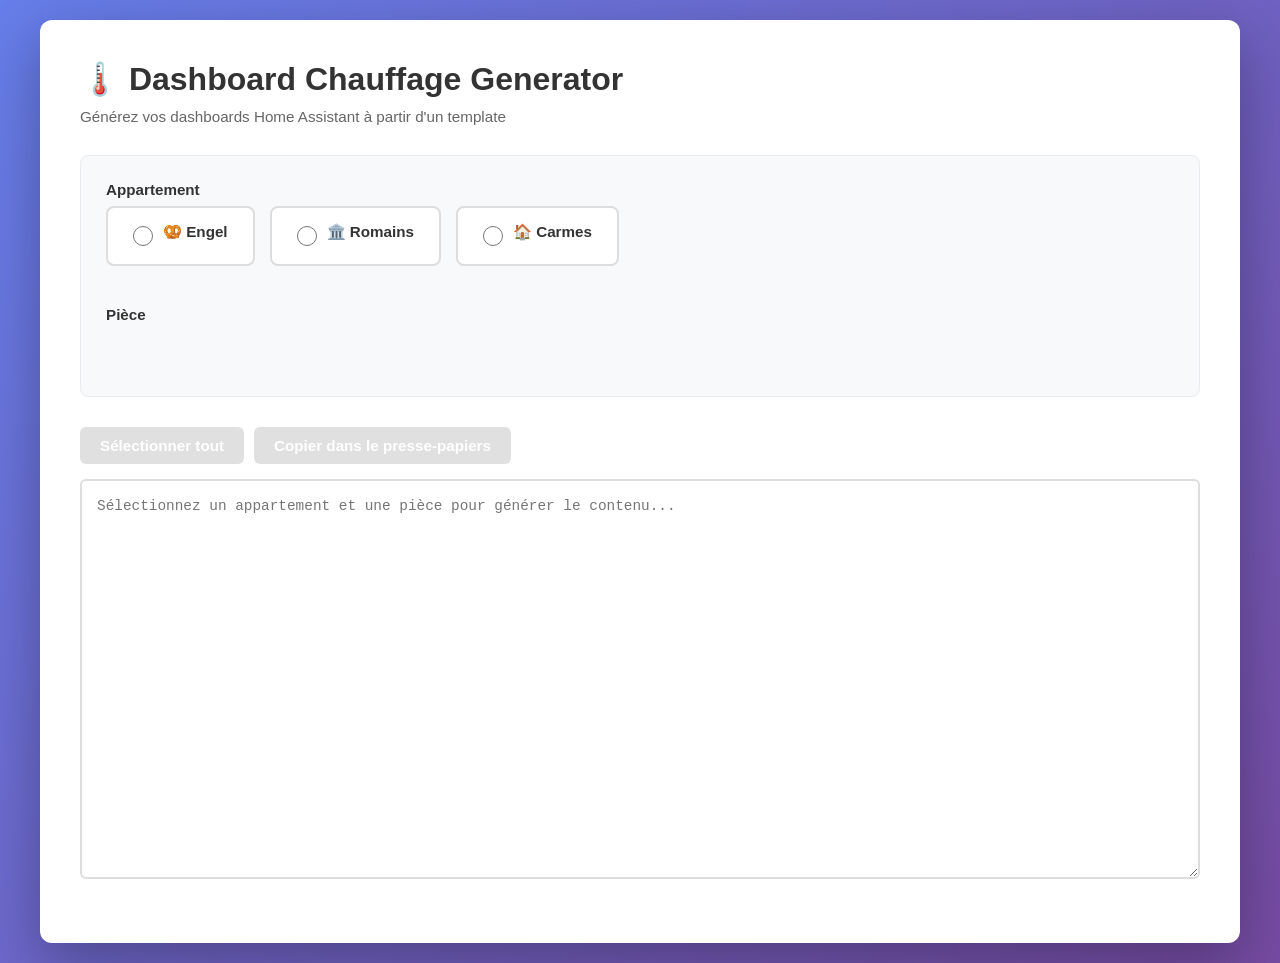
<file: dashboard-generator/index.html>
<!DOCTYPE html>
<html lang="fr">

<head>
  <meta charset="UTF-8">
  <meta name="viewport" content="width=device-width, initial-scale=1.0">
  <title>Dashboard Generator - Home Assistant</title>
  <link rel="icon" type="image/x-icon" href="favicon.ico">
  <link rel="stylesheet" href="styles.css">
</head>

<body>
  <div class="container">
    <h1> 🌡️ Dashboard Chauffage Generator</h1>
    <p class="subtitle">Générez vos dashboards Home Assistant à partir d'un template</p>

    <div class="error-message" id="errorMessage"></div>

    <div class="controls-section" id="templateLoadSection">
      <div class="controls-group controls-group-centered">
        <div class="form-group">
          <label for="templateFile">📁 Charger le template.yaml</label>
          <input type="file" id="templateFile" accept=".yaml,.yml" />
        </div>
      </div>
      <div id="templateStatus"></div>
    </div>

    <div class="controls-section">
      <div class="controls-group">
        <div class="form-group">
          <label>Appartement</label>
          <div class="radio-group" id="apartmentGroup">
            <div class="radio-option">
              <input type="radio" id="apt_engel" name="apartment" value="engel">
              <label for="apt_engel">🥨 Engel</label>
            </div>
            <div class="radio-option">
              <input type="radio" id="apt_romains" name="apartment" value="romains">
              <label for="apt_romains">🏛️ Romains</label>
            </div>
            <div class="radio-option">
              <input type="radio" id="apt_carmes" name="apartment" value="carmes">
              <label for="apt_carmes">🏠 Carmes</label>
            </div>
          </div>
        </div>

        <div class="form-group">
          <label>Pièce</label>
          <div class="radio-group" id="roomGroup">
            <!-- Généré dynamiquement par JavaScript -->
          </div>
        </div>
      </div>

      <div class="replacements-section" id="replacementsSection">
        <strong>Remplacements effectués :</strong>
        <div id="replacementsList"></div>
      </div>
    </div>

    <div class="editor-section">
      <div class="editor-toolbar">
        <button class="btn-primary" id="selectAllBtn" disabled>Sélectionner tout</button>
        <button class="btn-secondary" id="copyBtn" disabled>Copier dans le presse-papiers</button>
      </div>
      <textarea id="outputTextarea" readonly
        placeholder="Sélectionnez un appartement et une pièce pour générer le contenu..."></textarea>
    </div>

    <div class="copy-feedback" id="copyFeedback">
      Copié dans le presse-papiers !
    </div>
  </div>

  <script>
    // Configuration des appartements et pièces
    const apartments = {
      engel: [
        { name: 'Salon', code: 'salon' },
        { name: 'Chambre Salon', code: 'chambre_salon' },
        { name: 'Chambre Sud', code: 'chambre_sud' },
        { name: 'Chambre Ouest', code: 'chambre_ouest' },
        { name: 'Chambre Nord', code: 'chambre_nord' }
      ],
      romains: [
        { name: 'Chambre Cuisine', code: 'chambre_cuisine' },
        { name: 'Chambre Cellier', code: 'chambre_cellier' },
        { name: 'Chambre Balcon', code: 'chambre_balcon' },
        { name: 'Chambre Grande Gauche', code: 'chambre_grande_gauche' },
        { name: 'Chambre Grande Droite', code: 'chambre_grande_droite' },
        { name: 'Salle de bains', code: 'salle_de_bains' }
      ],
      carmes: [
        { name: 'Chambre', code: 'chambre' },
        { name: 'Salon', code: 'salon' },
        { name: 'Chambre Bébé', code: 'bebe' },
        { name: 'Cuisine', code: 'cuisine' },
        { name: 'Salle de bains', code: 'sdb' }
      ]
    };

    // Éléments DOM
    const apartmentRadios = document.querySelectorAll('input[name="apartment"]');
    const roomGroup = document.getElementById('roomGroup');
    const outputTextarea = document.getElementById('outputTextarea');
    const summarySection = document.getElementById('summarySection');
    const replacementsSection = document.getElementById('replacementsSection');
    const selectAllBtn = document.getElementById('selectAllBtn');
    const copyBtn = document.getElementById('copyBtn');
    const copyFeedback = document.getElementById('copyFeedback');
    const errorMessage = document.getElementById('errorMessage');
    const templateFile = document.getElementById('templateFile');
    const templateStatus = document.getElementById('templateStatus');

    let templateContent = '';
    let currentValues = null;

    // Service pour déterminer l'emoji basé sur le code et le nom de la pièce
    function getEmojiForRoom(roomCode, roomName = '') {
      let emoji = '🛌'; // emoji par défaut pour les chambres

      // Si c'est une chambre, retourner le lit directement
      if (roomCode.includes('chambre')) {
        return emoji;
      }

      // Cas spéciaux sans "chambre"
      if (roomCode === 'salon' || roomCode.includes('salon')) {
        emoji = '🛋️';
      } else if (roomCode === 'salle_de_bains' || roomCode.includes('salle_de_bains')) {
        emoji = '🛁';
      } else if (roomCode === 'bureau' || roomCode.includes('bureau')) {
        emoji = '💼';
      } else if (roomCode === 'cuisine' || roomCode.includes('cuisine')) {
        emoji = '🍳';
      }

      return emoji;
    }

    // Service pour déterminer l'icône MDI basée sur le code de la pièce
    function getIconForRoom(roomCode) {
      if (roomCode.includes('chambre')) {
        return 'mdi:bed';
      } else if (roomCode === 'salon' || roomCode.includes('salon')) {
        return 'mdi:sofa';
      } else if (roomCode === 'salle_de_bains' || roomCode.includes('salle_de_bains')) {
        return 'mdi:shower';
      } else if (roomCode === 'bureau' || roomCode.includes('bureau')) {
        return 'mdi:desk';
      } else if (roomCode === 'cuisine' || roomCode.includes('cuisine')) {
        return 'mdi:kitchen';
      }
      return 'mdi:home'; // icône par défaut
    }

    // Déterminer le schedule à utiliser dans le schedule-state-card
    // - Si le nom de la pièce contient "chambre" => chambre_default
    // - Sinon => communs_sdb
    function getRoomSchedule(roomName) {
      return (roomName || '').toLowerCase().includes('chambre')
        ? 'chambre_default'
        : 'communs_sdb';
    }

    // Charger le template à partir d'un fichier
    function loadTemplateFromFile(file) {
      const reader = new FileReader();
      reader.onload = function (e) {
        templateContent = e.target.result;
        templateStatus.style.display = 'block';
        templateStatus.style.background = '#d4edda';
        templateStatus.style.borderLeft = '4px solid #28a745';
        templateStatus.style.color = '#155724';
        templateStatus.textContent = '✓ Template chargé avec succès !';
        errorMessage.style.display = 'none';
        refreshCurrentSelection();
      };
      reader.onerror = function () {
        showError('Erreur lors de la lecture du fichier');
      };
      reader.readAsText(file);
    }

    // Rafraîchir la génération selon la sélection courante
    function refreshCurrentSelection() {
      updateRadioStyles();
      const apartment = Array.from(apartmentRadios).find(r => r.checked)?.value || '';
      if (!apartment || !apartments[apartment]) return;

      const roomRadio = document.querySelector('input[name="room"]:checked');
      if (!roomRadio || roomRadio.value === 'all') {
        const roomAllInput = document.getElementById('room_all');
        if (roomAllInput) roomAllInput.checked = true;
        updateRadioStyles();
        generateAllRoomsDashboard(apartment);
      } else {
        onRoomChange();
      }
    }

    // Charger le template automatiquement
    function autoLoadTemplate() {
      // Essayer de charger depuis le serveur
      return fetch('template.yaml')
        .then(response => {
          if (!response.ok) throw new Error('Fichier non trouvé');
          return response.text();
        })
        .then(content => {
          templateContent = content;
          document.getElementById('templateLoadSection').style.display = 'none';
          errorMessage.style.display = 'none';
          refreshCurrentSelection();
        })
        .catch(error => {
          // Afficher le formulaire de chargement manuel en cas d'erreur
          document.getElementById('templateLoadSection').style.display = 'block';
          showError('Le template.yaml n\'a pas pu être chargé automatiquement. Veuillez le sélectionner manuellement.');
        });
    }

    // Mettre à jour les classes de style pour les radios (compatibilité WebView/navigateurs)
    function updateRadioStyles() {
      document.querySelectorAll('.radio-option').forEach(option => {
        const radio = option.querySelector('input[type="radio"]');
        if (radio && radio.checked) {
          option.classList.add('selected');
        } else {
          option.classList.remove('selected');
        }
      });
    }

    // Initialiser les écouteurs
    apartmentRadios.forEach(radio => {
      radio.addEventListener('change', () => {
        updateRadioStyles();
        onApartmentChange();
      });
    });

    // Faire en sorte que cliquer sur le bouton entier coche la radio
    document.querySelectorAll('.radio-option').forEach(option => {
      option.addEventListener('click', function (e) {
        if (e.target.tagName !== 'INPUT') {
          const radio = this.querySelector('input[type="radio"]');
          radio.checked = true;
          updateRadioStyles();
          radio.dispatchEvent(new Event('change', { bubbles: true }));
        }
      });
    });

    // Les écouteurs pour les pièces seront ajoutés dynamiquement
    selectAllBtn.addEventListener('click', selectAllText);
    copyBtn.addEventListener('click', copyToClipboard);
    templateFile.addEventListener('change', function (e) {
      if (e.target.files.length > 0) {
        loadTemplateFromFile(e.target.files[0]);
      }
    });

    // Mettre à jour les options de pièces
    function onApartmentChange() {
      const apartment = Array.from(apartmentRadios).find(r => r.checked)?.value || '';
      roomGroup.innerHTML = '';

      if (apartment && apartments[apartment]) {
        // Ajouter le bouton "Toutes" en premier
        const allRadioOption = document.createElement('div');
        allRadioOption.className = 'radio-option';
        allRadioOption.innerHTML = `
          <input type="radio" id="room_all" name="room" value="all" checked>
          <label for="room_all">🏠 Toutes</label>
        `;
        allRadioOption.querySelector('input[type="radio"]').checked = true;
        roomGroup.appendChild(allRadioOption);

        // Ajouter l'écouteur de clic sur le bouton "Toutes"
        allRadioOption.addEventListener('click', function (e) {
          if (e.target.tagName !== 'INPUT') {
            const radio = this.querySelector('input[type="radio"]');
            radio.checked = true;
            radio.dispatchEvent(new Event('change', { bubbles: true }));
          }
        });

        // Ajouter l'écouteur de changement de la radio "Toutes"
        allRadioOption.querySelector('input[type="radio"]').addEventListener('change', function (e) {
          onRoomChange(e);
        });

        // Ajouter les pièces individuelles
        apartments[apartment].forEach((room, index) => {
          const radioId = `room_${room.code}`;
          const emoji = getEmojiForRoom(room.code, room.name);

          const radioOption = document.createElement('div');
          radioOption.className = 'radio-option';
          radioOption.innerHTML = `
            <input type="radio" id="${radioId}" name="room" value="${room.code}">
            <label for="${radioId}">${emoji} ${room.name}</label>
          `;
          roomGroup.appendChild(radioOption);

          // Ajouter l'écouteur de clic sur le bouton
          radioOption.addEventListener('click', function (e) {
            if (e.target.tagName !== 'INPUT') {
              const radio = this.querySelector('input[type="radio"]');
              radio.checked = true;
              radio.dispatchEvent(new Event('change', { bubbles: true }));
            }
          });

          // Ajouter l'écouteur de changement de la radio
          const roomRadio = radioOption.querySelector('input[type="radio"]');
          roomRadio.addEventListener('change', function (e) {
            updateRadioStyles();
            onRoomChange(e);
          });
        });

        // Mettre à jour les styles et générer automatiquement le mega-dashboard (car "Toutes" est coché par défaut)
        updateRadioStyles();
        generateAllRoomsDashboard(apartment);
      }

      // Reset si pas d'appartement
      if (!apartment) {
        outputTextarea.value = '';
        replacementsSection.classList.remove('active');
        selectAllBtn.disabled = true;
        copyBtn.disabled = true;
      }
    }

    // Générer le mega-dashboard avec toutes les pièces en onglets
    function generateAllRoomsDashboard(apartment) {
      if (!apartment || !apartments[apartment] || !templateContent) return;

      const rooms = apartments[apartment];
      const views = [];

      // Générer une view pour chaque pièce
      rooms.forEach(room => {
        const emoji = getEmojiForRoom(room.code, room.name);
        let shortname = room.name;

        if (shortname.startsWith('Chambre ')) {
          shortname = shortname.substring(8);
        }
        shortname = shortname.replace('Grande ', 'Gr ');
        shortname = emoji + ' ' + shortname;

        // Titre de l'onglet avec emoji pour le mega-dashboard
        const tabTitle = emoji + ' ' + room.name;

        // Extraire le contenu de la view du template (sans le "views:" parent)
        let viewContent = templateContent;

        // Pour carmes, pas de préfixe d'appartement dans les entités
        const appartPrefix = apartment === 'carmes' ? '' : apartment + '_';
        const appartName = apartment === 'carmes' ? '' : apartment;

        // Effectuer les remplacements pour cette pièce
        const patterns = [
          { from: '{appart}_', to: appartPrefix },  // Gérer le underscore d'abord
          { from: '{appart}', to: appartName },     // Puis les références sans underscore
          { from: '{room_code}', to: room.code },
          { from: '{room_name}', to: tabTitle },  // Utiliser le titre avec emoji pour l'onglet
          { from: '{room_shortname}', to: shortname },
          { from: '{room_schedule}', to: getRoomSchedule(room.name) }
        ];

        patterns.forEach(pattern => {
          const regex = new RegExp(pattern.from.replace(/[.*+?^${}()|[\]\\]/g, '\\$&'), 'g');
          viewContent = viewContent.replace(regex, pattern.to);
        });

        // Le template est maintenant une view unique sans "views:" parent
        // On indente tout le contenu de 2 espaces et on ajoute "  - " devant la première ligne
        const indentedView = viewContent
          .split('\n')
          .map((line, index) => index === 0 ? '  - ' + line : '    ' + line)
          .join('\n');

        views.push(indentedView);
      });

      // Ajouter en dernier onglet la vue iframe vers le Dashboard Generator
      const generatorView = [
        '  - title: "🧱 Générateur"',
        '    path: generator',
        '    type: panel',
        '    cards:',
        '      - type: iframe',
        `        url: https://davidbabel.github.io/ha/dashboard-generator/?flat=${apartment}`,
        '        aspect_ratio: 100%'
      ].join('\n');
      views.push(generatorView);

      // Construire le mega-dashboard avec "views:" au début
      const megaDashboard = 'views:\n' + views.join('\n');

      // Afficher le contenu
      outputTextarea.value = megaDashboard;

      // Mettre à jour les remplacements (afficher un résumé)
      const list = document.getElementById('replacementsList');
      list.innerHTML = `<div class="replacement-item">
        <span class="replacement-after">🏠 Dashboard complet avec ${rooms.length} onglets pièces + 1 onglet générateur pour ${apartment}</span>
      </div>`;
      replacementsSection.classList.add('active');

      // Activer les boutons
      selectAllBtn.disabled = false;
      copyBtn.disabled = false;

      // Stocker les valeurs actuelles pour la copie
      currentValues = {
        appart: apartment,
        room_code: 'all',
        room_name: `Toutes (${rooms.length} pièces)`,
        room_shortname: '🏠 Toutes',
        room_schedule: ''
      };

      // Copier automatiquement
      setTimeout(async () => {
        const success = await copyTextToClipboard(outputTextarea.value);
        if (success) {
          showCopyFeedback(`🏠 ${apartment} (${rooms.length} pièces)`);
        }
      }, 50);
    }

    // Générer le contenu quand une pièce est sélectionnée
    function onRoomChange(event) {
      updateRadioStyles();
      const apartment = Array.from(apartmentRadios).find(r => r.checked)?.value || '';
      const roomRadio = document.querySelector('input[name="room"]:checked');
      const roomCode = roomRadio?.value || '';

      if (!apartment || !roomCode) {
        outputTextarea.value = '';
        replacementsSection.classList.remove('active');
        selectAllBtn.disabled = true;
        copyBtn.disabled = true;
        return;
      }

      // Si "Toutes" est sélectionné, générer le mega-dashboard
      if (roomCode === 'all') {
        generateAllRoomsDashboard(apartment);
        return;
      }

      // Trouver la pièce sélectionnée
      const room = apartments[apartment].find(r => r.code === roomCode);
      if (!room) return;

      // Calculer le room_shortname avec l'emoji approprié
      let shortname = room.name;
      const emoji = getEmojiForRoom(roomCode, room.name);

      if (shortname.startsWith('Chambre ')) {
        shortname = shortname.substring(8); // Enlever "Chambre "
      }

      // Abréger "Grande" en "Gr" pour le shortname
      shortname = shortname.replace('Grande ', 'Gr ');

      shortname = emoji + ' ' + shortname; // Ajouter l'emoji

      currentValues = {
        appart: apartment,
        room_code: roomCode,
        room_name: room.name,
        room_shortname: shortname,
        room_schedule: getRoomSchedule(room.name)
      };

      // Générer le contenu
      generateContent();

      // Copier automatiquement après génération avec le nom de la chambre
      setTimeout(async () => {
        const success = await copyTextToClipboard(outputTextarea.value);
        if (success) {
          showCopyFeedback(emoji + ' ' + room.name);
        }
      }, 50);
    }

    // Générer le contenu avec les remplacements
    function generateContent() {
      if (!templateContent || !currentValues) return;
      let content = templateContent;
      const replacements = [];

      // Pour carmes, pas de préfixe d'appartement dans les entités
      const appartPrefix = currentValues.appart === 'carmes' ? '' : currentValues.appart + '_';
      const appartName = currentValues.appart === 'carmes' ? '' : currentValues.appart;

      // Effectuer les remplacements
      const patterns = [
        { from: '{appart}_', to: appartPrefix },  // Gérer le underscore d'abord
        { from: '{appart}', to: appartName },     // Puis les références sans underscore
        { from: '{room_code}', to: currentValues.room_code },
        { from: '{room_name}', to: currentValues.room_name },
        { from: '{room_shortname}', to: currentValues.room_shortname },
        { from: '{room_schedule}', to: currentValues.room_schedule }
      ];

      patterns.forEach(pattern => {
        const regex = new RegExp(pattern.from.replace(/[.*+?^${}()|[\]\\]/g, '\\$&'), 'g');
        content = content.replace(regex, pattern.to);
        replacements.push(pattern);
      });

      // Le template est une view unique, on doit ajouter "views:" et indenter
      const indentedContent = content
        .split('\n')
        .map((line, index) => index === 0 ? '  - ' + line : '    ' + line)
        .join('\n');

      // Afficher le contenu avec "views:" en préfixe
      outputTextarea.value = 'views:\n' + indentedContent;

      // Mettre à jour le résumé
      updateSummary();

      // Mettre à jour les remplacements
      updateReplacements(replacements);

      // Activer les boutons
      selectAllBtn.disabled = false;
      copyBtn.disabled = false;
    }

    // Mettre à jour le résumé
    function updateSummary() {
      if (!currentValues) return;
      // Cette fonction n'est plus nécessaire puisque la section summary a été supprimée
    }

    // Afficher les remplacements
    function updateReplacements(replacements) {
      const list = document.getElementById('replacementsList');
      list.innerHTML = '';

      replacements.forEach(replacement => {
        const div = document.createElement('div');
        div.className = 'replacement-item';
        div.innerHTML = `
                    <span class="replacement-before">${replacement.from}</span>
                    <span class="replacement-arrow">→</span>
                    <span class="replacement-after">${replacement.to}</span>
                `;
        list.appendChild(div);
      });

      replacementsSection.classList.add('active');
    }

    // Sélectionner tout le texte
    function selectAllText() {
      outputTextarea.select();
    }

    // Fonction de copie avec fallback pour les iframes
    async function copyTextToClipboard(text) {
      // Essayer d'abord l'API Clipboard moderne
      if (navigator.clipboard && window.isSecureContext) {
        try {
          await navigator.clipboard.writeText(text);
          return true;
        } catch (err) {
          // Fallback si l'API échoue (ex: iframe)
        }
      }

      // Fallback avec execCommand pour les iframes
      try {
        const textarea = document.createElement('textarea');
        textarea.value = text;
        textarea.style.position = 'fixed';
        textarea.style.left = '-9999px';
        textarea.style.top = '-9999px';
        document.body.appendChild(textarea);
        textarea.focus();
        textarea.select();

        const successful = document.execCommand('copy');
        document.body.removeChild(textarea);

        if (successful) {
          return true;
        }
      } catch (err) {
        // Ignorer l'erreur
      }

      // Dernier recours : sélectionner le texte dans le textarea principal
      outputTextarea.focus();
      outputTextarea.select();
      try {
        const successful = document.execCommand('copy');
        if (successful) {
          return true;
        }
      } catch (err) {
        // Ignorer l'erreur
      }

      return false;
    }

    // Copier dans le presse-papiers (via bouton manuel)
    async function copyToClipboard() {
      const success = await copyTextToClipboard(outputTextarea.value);
      if (success) {
        if (currentValues) {
          const emoji = getEmojiForRoom(currentValues.room_code, currentValues.room_name);
          showCopyFeedback(emoji + ' ' + currentValues.room_name);
        } else {
          showCopyFeedback();
        }
      } else {
        showError('Copie impossible. Sélectionnez le texte manuellement (Ctrl+C).');
      }
    }

    // Afficher le message de copie
    let copyTimeout = null;
    let hideTimeout = null;

    function showCopyFeedback(roomName = '') {
      // Reset violent du toast existant
      if (copyTimeout) clearTimeout(copyTimeout);
      if (hideTimeout) clearTimeout(hideTimeout);
      copyFeedback.classList.remove('show', 'hide');

      // Mettre à jour le texte avec le nom de la chambre
      if (roomName) {
        copyFeedback.textContent = `${roomName} copié dans le presse-papiers !`;
      } else {
        copyFeedback.textContent = 'Copié dans le presse-papiers !';
      }

      // Forcer un reflow pour restart l'animation
      void copyFeedback.offsetWidth;

      // Afficher le nouveau toast
      copyFeedback.classList.add('show');

      copyTimeout = setTimeout(() => {
        copyFeedback.classList.add('hide');
        hideTimeout = setTimeout(() => {
          copyFeedback.classList.remove('show', 'hide');
        }, 300);
      }, 3000);
    }

    // Afficher les erreurs
    function showError(message) {
      errorMessage.textContent = message;
      errorMessage.classList.add('show');
      setTimeout(() => {
        errorMessage.classList.remove('show');
      }, 5000);
    }

    // Initialiser au chargement
    window.addEventListener('DOMContentLoaded', async function () {
      await autoLoadTemplate();

      // Vérifier les paramètres URL pour présélectionner un appartement
      const urlParams = new URLSearchParams(window.location.search);
      const selectedFlat = (urlParams.get('flat') || '').toLowerCase();

      if (selectedFlat) {
        const radio = document.querySelector(`input[name="apartment"][value="${selectedFlat}"]`);
        if (radio) {
          radio.checked = true;
          onApartmentChange();
          const roomAll = document.getElementById('room_all');
          if (roomAll) {
            roomAll.checked = true;
            roomAll.click();
          }
        }
      }
    });
  </script>
</body>

</html>
</file>
<file: dashboard-generator/styles.css>
* {
  margin: 0;
  padding: 0;
  box-sizing: border-box;
}

body {
  font-family: -apple-system, BlinkMacSystemFont, 'Segoe UI', Roboto, 'Helvetica Neue', Arial, sans-serif;
  background: linear-gradient(135deg, #667eea 0%, #764ba2 100%);
  min-height: 100vh;
  padding: 20px;
}

.container {
  max-width: 1200px;
  margin: 0 auto;
  background: white;
  border-radius: 12px;
  box-shadow: 0 20px 60px rgba(0, 0, 0, 0.3);
  padding: 40px;
}

h1 {
  color: #333;
  margin-bottom: 10px;
  font-size: 2em;
}

.subtitle {
  color: #666;
  margin-bottom: 30px;
  font-size: 0.95em;
}

.controls-section {
  background: #f8f9fa;
  padding: 25px;
  border-radius: 8px;
  margin-bottom: 30px;
  border: 1px solid #e9ecef;
}

.controls-group {
  display: flex;
  gap: 20px;
  margin-bottom: 20px;
  flex-wrap: wrap;
  align-items: flex-end;
}

.form-group {
  flex: 1;
  min-width: 100%;
}

label {
  display: block;
  font-weight: 600;
  color: #333;
  margin-bottom: 8px;
  font-size: 0.95em;
}

.radio-group {
  display: flex;
  gap: 15px;
  flex-wrap: wrap;
  align-items: center;
  margin-bottom: 20px;
}

.radio-option {
  display: flex;
  align-items: center;
  justify-content: center;
  gap: 10px;
  padding: 15px 25px;
  border: 2px solid #ddd;
  border-radius: 8px;
  cursor: pointer;
  transition: all 0.3s ease;
  background: white;
  font-weight: 600;
  font-size: 1em;
  min-height: 50px;
}

.radio-option:hover {
  border-color: #667eea;
  box-shadow: 0 4px 12px rgba(102, 126, 234, 0.2);
}

.radio-option input[type="radio"] {
  cursor: pointer;
  width: 20px;
  height: 20px;
  accent-color: #667eea;
  margin: 0;
  flex-shrink: 0;
}

.radio-option input[type="radio"]:checked+label {
  color: #667eea;
}

.radio-option input[type="radio"]:checked {
  accent-color: #667eea;
}

.radio-option:has(input[type="radio"]:checked),
.radio-option.selected {
  border-color: #667eea;
  background: #f0f4ff;
  box-shadow: 0 4px 12px rgba(102, 126, 234, 0.3);
}

.radio-option.selected label,
.radio-option input[type="radio"]:checked+label {
  color: #667eea;
}
  margin-bottom: 0;
  cursor: pointer;
  font-weight: 600;
  color: #333;
}

select {
  width: 100%;
  padding: 10px 12px;
  border: 2px solid #ddd;
  border-radius: 6px;
  font-size: 0.95em;
  cursor: pointer;
  transition: all 0.3s ease;
  background: white;
  color: #333;
}

select:hover {
  border-color: #667eea;
}

select:focus {
  outline: none;
  border-color: #667eea;
  box-shadow: 0 0 0 3px rgba(102, 126, 234, 0.1);
}

select:disabled {
  background-color: #f0f0f0;
  cursor: not-allowed;
  opacity: 0.6;
}

.summary-section {
  background: #f0f4ff;
  padding: 20px;
  border-radius: 8px;
  margin-bottom: 30px;
  border-left: 4px solid #667eea;
  display: none;
}

.summary-section.active {
  display: block;
}

.summary-grid {
  display: grid;
  grid-template-columns: repeat(auto-fit, minmax(200px, 1fr));
  gap: 15px;
  margin-top: 15px;
}

.summary-item {
  background: white;
  padding: 12px;
  border-radius: 6px;
  border: 1px solid #ddd;
}

.summary-label {
  font-size: 0.85em;
  color: #666;
  font-weight: 600;
  text-transform: uppercase;
  letter-spacing: 0.5px;
  margin-bottom: 5px;
}

.summary-value {
  font-size: 1.1em;
  color: #333;
  font-weight: 600;
  font-family: 'Courier New', monospace;
  word-break: break-all;
}

.replacements-section {
  background: #fff3cd;
  padding: 20px;
  border-radius: 8px;
  margin-bottom: 30px;
  border-left: 4px solid #ff9800;
  display: none;
}

.replacements-section.active {
  display: block;
}

.replacement-item {
  display: flex;
  align-items: center;
  gap: 10px;
  margin-bottom: 10px;
  padding: 10px;
  background: white;
  border-radius: 6px;
  font-family: 'Courier New', monospace;
}

.replacement-item:last-child {
  margin-bottom: 0;
}

.replacement-before {
  color: #d32f2f;
  font-weight: 600;
}

.replacement-arrow {
  color: #666;
  font-weight: 600;
}

.replacement-after {
  color: #388e3c;
  font-weight: 600;
}

.editor-section {
  margin-bottom: 20px;
}

.editor-toolbar {
  display: flex;
  gap: 10px;
  margin-bottom: 15px;
  flex-wrap: wrap;
}

button {
  padding: 10px 20px;
  border: none;
  border-radius: 6px;
  font-weight: 600;
  cursor: pointer;
  transition: all 0.3s ease;
  font-size: 0.95em;
}

.btn-primary {
  background: #667eea;
  color: white;
}

.btn-primary:hover {
  background: #5568d3;
  box-shadow: 0 4px 12px rgba(102, 126, 234, 0.4);
}

.btn-primary:active {
  transform: translateY(1px);
}

.btn-primary:disabled {
  background: #ccc;
  cursor: not-allowed;
  opacity: 0.6;
}

.btn-secondary {
  background: #6c757d;
  color: white;
}

.btn-secondary:hover {
  background: #5a6268;
  box-shadow: 0 4px 12px rgba(108, 117, 125, 0.4);
}

.btn-secondary:disabled {
  background: #ccc;
  cursor: not-allowed;
  opacity: 0.6;
}

textarea {
  width: 100%;
  min-height: 400px;
  padding: 15px;
  border: 2px solid #ddd;
  border-radius: 6px;
  font-family: 'Courier New', monospace;
  font-size: 0.9em;
  line-height: 1.5;
  resize: vertical;
  transition: all 0.3s ease;
}

textarea:focus {
  outline: none;
  border-color: #667eea;
  box-shadow: 0 0 0 3px rgba(102, 126, 234, 0.1);
}

.copy-feedback {
  position: fixed;
  top: 20px;
  right: 20px;
  background: #4caf50;
  color: white;
  padding: 15px 25px;
  border-radius: 6px;
  box-shadow: 0 4px 12px rgba(0, 0, 0, 0.2);
  display: none;
  align-items: center;
  gap: 10px;
  z-index: 1000;
  animation: slideIn 0.3s ease;
}

.copy-feedback.show {
  display: flex;
}

.copy-feedback::before {
  content: '✓';
  font-size: 1.2em;
  font-weight: bold;
}

@keyframes slideIn {
  from {
    transform: translateX(400px);
    opacity: 0;
  }

  to {
    transform: translateX(0);
    opacity: 1;
  }
}

@keyframes slideOut {
  from {
    transform: translateX(0);
    opacity: 1;
  }

  to {
    transform: translateX(400px);
    opacity: 0;
  }
}

.copy-feedback.hide {
  animation: slideOut 0.3s ease;
}

.error-message {
  background: #ffebee;
  color: #c62828;
  padding: 15px;
  border-radius: 6px;
  margin-bottom: 20px;
  border-left: 4px solid #c62828;
  display: none;
}

.error-message.show {
  display: block;
}

.loading {
  text-align: center;
  padding: 40px 20px;
  color: #999;
}

.spinner {
  border: 4px solid #f3f3f3;
  border-top: 4px solid #667eea;
  border-radius: 50%;
  width: 40px;
  height: 40px;
  animation: spin 1s linear infinite;
  margin: 0 auto 20px;
}

@keyframes spin {
  0% {
    transform: rotate(0deg);
  }

  100% {
    transform: rotate(360deg);
  }
}

/* Template Load Section */
#templateLoadSection {
  display: none;
}

.controls-group-centered {
  align-items: center;
}

#templateFile {
  width: 100%;
  padding: 10px 12px;
  border: 2px solid #ddd;
  border-radius: 6px;
  font-size: 0.95em;
  cursor: pointer;
}

#templateStatus {
  margin-top: 10px;
  padding: 10px;
  border-radius: 6px;
  display: none;
}
</file>
